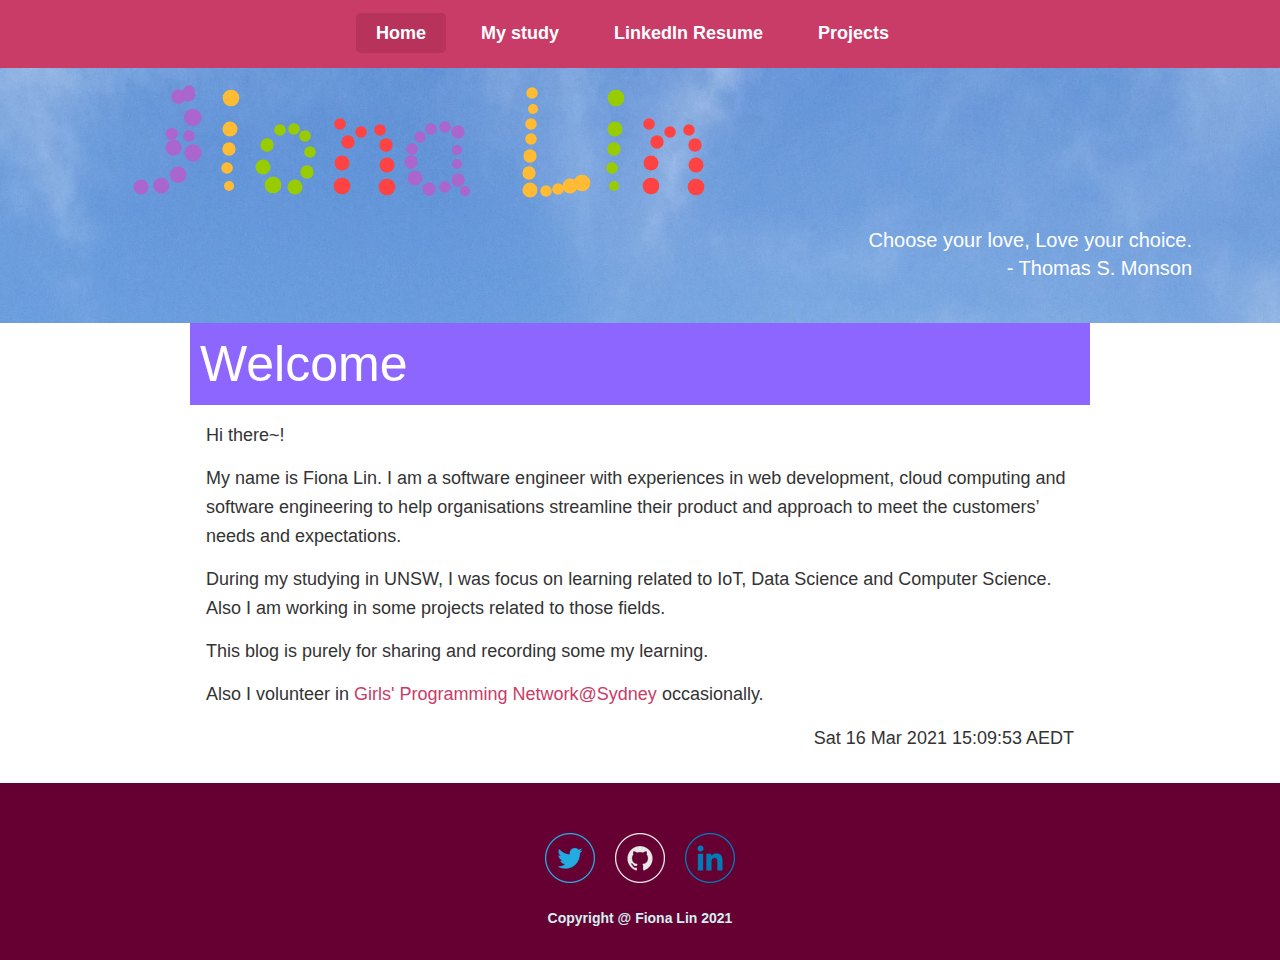
<file: index.html>
<!DOCTYPE html>
<html lang="en">
<head>
    <meta charset="UTF-8">
    <meta content='width=device-width, initial-scale=1' name='viewport'>
    <meta content='IE=edge,chrome=1' http-equiv='X-UA-Compatible'>
    <meta
            content='My site about all things programming. Topics include JS, Boostrap, .Net, Visual Studio and Girls in IT.'
            name='description'>
    <meta content='Fiona Lin, JS, Boostrap, Rails, Girls in IT' name='keywords'>
    <title>Fiona Lin's Porfolio</title>


    <link rel="stylesheet" href="stylesheets/main.css">
    <link rel="icon" type="image/png" sizes="32x32" href="image/favicon-32x32.png">
    <link href='stylesheets/css/bootstrap.css' rel='stylesheet' type='text/css'>
    <link href="stylesheets/application.css" rel="stylesheet" type="text/css"/>
    <script type="text/javascript" src="stylesheets/js/alphabet.js"></script>


    <script src="https://ajax.googleapis.com/ajax/libs/jquery/3.6.0/jquery.min.js"></script>
    <script type="text/javascript" src="stylesheets/js/bubbles.js"></script>
    <script type="text/javascript" src="stylesheets/js/render.js"></script>

</head>
<body>
<nav class="navbar navbar-fixed-top">
    <div class='nav-open-btn'>
        <ul>
            <li></li>
            <li></li>
            <li></li>
        </ul>
    </div>
    <ul class="nav-display">
        <li></li>
    </ul>
</nav>
<header id="jumbotron">
    <canvas id="name-canvas" name="test-canvas"></canvas>
    <script type="text/javascript" src="stylesheets/js/bubbles.js"></script>

    <div id="quote"></div>
</header>
<div id="main">
    <header>
        <h1>Welcome</h1>
    </header>
    <div id="content">

        <p>Hi there~!</p>
        <p>My name is Fiona Lin.
            I am a software engineer with experiences in web development, cloud computing and software
            engineering to help organisations streamline their product and approach to meet the customers’ needs and
            expectations.
        </p>
        <p>
            During my studying in UNSW, I was focus on learning related to IoT,
            Data Science and Computer Science. Also I am working in some projects related to those fields.</p>
        <p>This blog is purely for sharing and recording some my learning.</p>
        <p>Also I volunteer in <a href="https://sites.google.com/site/girlsprogrammingnetwork/">Girls' Programming
            Network@Sydney</a> occasionally.</p>
        <p class="date">Sat 16 Mar 2021 15:09:53 AEDT</p>
    </div>

</div>
<footer></footer>
</body>
</html>
</file>
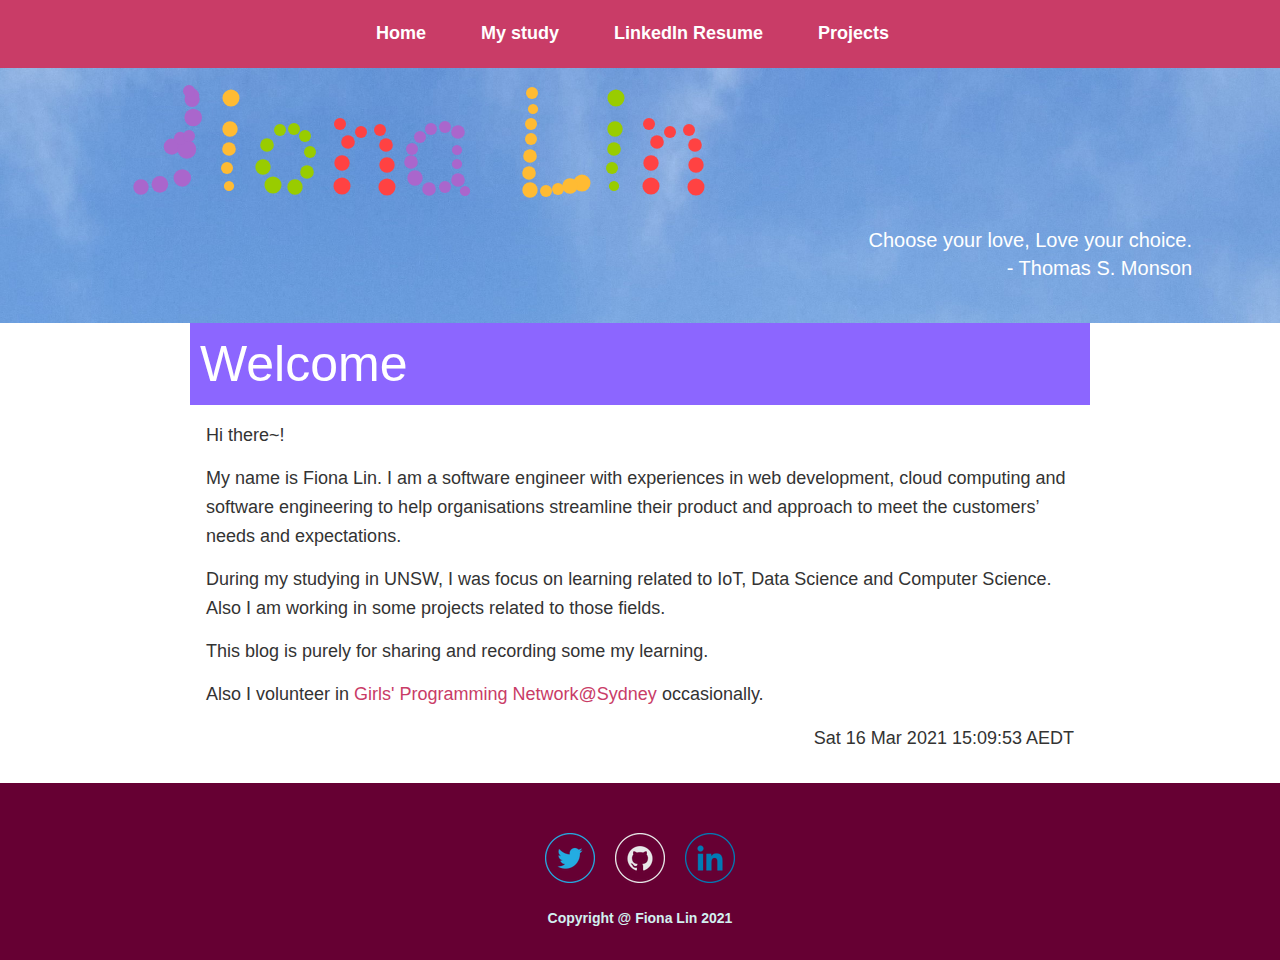
<file: layout.html>
<!DOCTYPE html>
<html lang="en">
<head>
    <meta charset="UTF-8">
    <meta content='width=device-width, initial-scale=1' name='viewport'>
    <meta content='IE=edge,chrome=1' http-equiv='X-UA-Compatible'>
    <meta
            content='My site about all things programming. Topics include JS, Boostrap, .Net, Visual Studio and Girls in IT.'
            name='description'>
    <meta content='Fiona Lin, JS, Boostrap, Rails, Girls in IT' name='keywords'>
    <title>Fiona Lin's Porfolio</title>


    <link rel="stylesheet" href="stylesheets/main.css">
    <link rel="icon" type="image/png" sizes="32x32" href="image/favicon-32x32.png">
    <link href='stylesheets/css/bootstrap.css' rel='stylesheet' type='text/css'>
    <link href="stylesheets/application.css" rel="stylesheet" type="text/css"/>
    <script type="text/javascript" src="stylesheets/js/alphabet.js"></script>


    <script src="https://ajax.googleapis.com/ajax/libs/jquery/3.6.0/jquery.min.js"></script>
    <script type="text/javascript" src="stylesheets/js/bubbles.js"></script>
    <script type="text/javascript" src="stylesheets/js/render.js"></script>

</head>
<body>
<nav class="navbar navbar-fixed-top">
    <div class='nav-open-btn'>
        <ul>
            <li></li>
            <li></li>
            <li></li>
        </ul>
    </div>
    <ul class="nav-display">
        <li></li>
    </ul>
</nav>
<header id="jumbotron">
    <canvas id="name-canvas" name="test-canvas"></canvas>
    <script type="text/javascript" src="stylesheets/js/bubbles.js"></script>

    <div id="quote"></div>
</header>
<div id="main">
    <header>
        <h1>Welcome</h1>
    </header>
    <div id="content">

        <p>Hi there~!</p>
        <p>My name is Fiona Lin.
            I am a software engineer with experiences in web development, cloud computing and software
            engineering to help organisations streamline their product and approach to meet the customers’ needs and
            expectations.
        </p>
        <p>
            During my studying in UNSW, I was focus on learning related to IoT,
            Data Science and Computer Science. Also I am working in some projects related to those fields.</p>
        <p>This blog is purely for sharing and recording some my learning.</p>
        <p>Also I volunteer in <a href="https://sites.google.com/site/girlsprogrammingnetwork/">Girls' Programming
            Network@Sydney</a> occasionally.</p>
        <p class="date">Sat 16 Mar 2021 15:09:53 AEDT</p>
    </div>

</div>
<footer></footer>
</body>
</html>
</file>
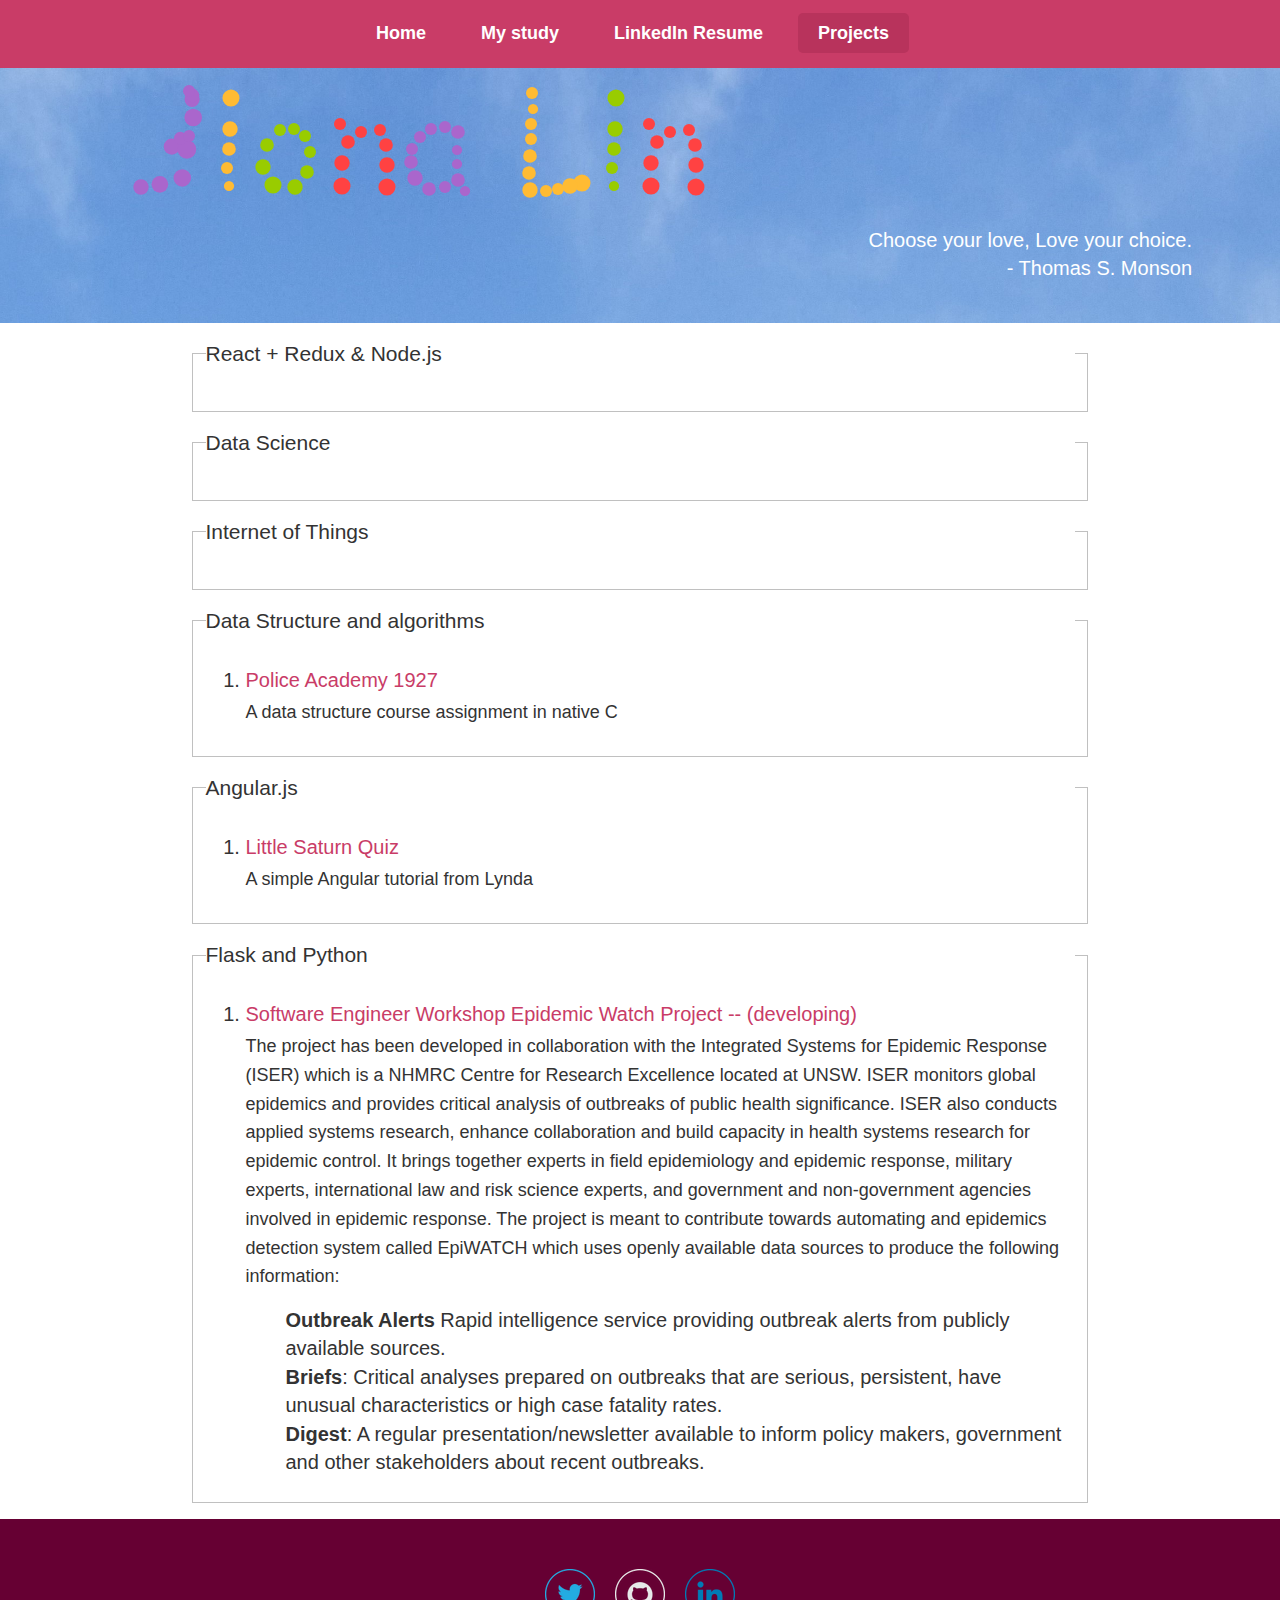
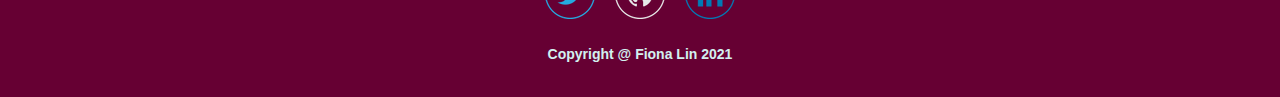
<file: projects.html>
<!DOCTYPE html>
<html lang="en">
<head>
    <meta charset="UTF-8">
    <meta content='width=device-width, initial-scale=1' name='viewport'>
    <meta content='IE=edge,chrome=1' http-equiv='X-UA-Compatible'>
    <meta
            content='My site about all things programming. Topics include JS, Boostrap, .Net, Visual Studio and Girls in IT.'
            name='description'>
    <meta content='Fiona Lin, JS, Boostrap, Rails, Girls in IT' name='keywords'>
    <title>Fiona Lin's Porfolio</title>


    <link rel="stylesheet" href="stylesheets/main.css">
    <link rel="icon" type="image/png" sizes="32x32" href="image/favicon-32x32.png">
    <link href='stylesheets/css/bootstrap.css' rel='stylesheet' type='text/css'>
    <link href="stylesheets/application.css" rel="stylesheet" type="text/css"/>
    <script type="text/javascript" src="stylesheets/js/alphabet.js"></script>


    <script src="https://ajax.googleapis.com/ajax/libs/jquery/3.6.0/jquery.min.js"></script>
    <script type="text/javascript" src="stylesheets/js/render.js"></script>

</head>
<body>
<nav class="navbar navbar-fixed-top">
    <div class='nav-open-btn'>
        <ul>
            <li></li>
            <li></li>
            <li></li>
        </ul>
    </div>
    <ul class="nav-display">
        <li></li>
    </ul>
</nav>
<header id="jumbotron">
    <canvas id="name-canvas" name="test-canvas"></canvas>
    <script type="text/javascript" src="stylesheets/js/bubbles.js"></script>
    <div id="quote"></div>
</header>
<div id="main">
    <section>

        <article>
            <fieldset>
                <legend>React + Redux & Node.js</legend>
                <!-- <ol>
                    <li></li>
                </ol> -->
            </fieldset>

            <fieldset>
                <legend>Data Science</legend>
                <!-- <ol>
                    <li></li>
                </ol> -->
            </fieldset>
            <fieldset>
                <legend>Internet of Things</legend>
                <!-- <ol>
                    <li></li>
                </ol> -->
            </fieldset>
            <fieldset>
                <legend>Data Structure and algorithms</legend>
                <ol>
                    <li><a class="nav-link" href="http://fionaclin.github.io/police_academy_1927/">Police Academy
                        1927</a></li>
                    <p>
                        A data structure course assignment in native C
                    </p>
                </ol>
            </fieldset>
            <fieldset>
                <legend>Angular.js</legend>
                <ol>
                    <li><a class="nav-link" href="./Angular/Quiz/index.html">Little Saturn Quiz</a></li>
                    <p>
                        A simple Angular tutorial from Lynda
                    </p>
                </ol>
            </fieldset>
            <fieldset>
                <legend>Flask and Python</legend>
                <ol>
                    <li><a class="nav-link" href="https://epiproapp.appspot.com/">Software Engineer Workshop Epidemic
                        Watch
                        Project -- (developing)</a></li>

                    <p>The project has been developed in collaboration with the Integrated Systems for Epidemic
                        Response (ISER) which is a NHMRC Centre for Research Excellence located at
                        UNSW. ISER monitors global epidemics and provides critical analysis of outbreaks of public
                        health significance. ISER also conducts applied systems research, enhance collaboration and
                        build capacity in health systems research for epidemic control. It brings together experts in
                        field epidemiology and epidemic response, military experts, international law and risk science
                        experts, and government and non-government agencies involved in epidemic response.
                        The project is meant to contribute towards automating and epidemics detection
                        system called EpiWATCH which uses openly available data sources to produce the following
                        information:</p>

                    <ul>
                        <strong>Outbreak Alerts</strong> Rapid intelligence service providing outbreak alerts from
                        publicly available sources.
                    </ul>
                    <ul>
                        <strong>Briefs</strong>: Critical analyses prepared on outbreaks that are serious,
                        persistent, have unusual characteristics or high case fatality rates.
                    </ul>
                    <ul>
                        <strong>Digest</strong>: A regular presentation/newsletter available to inform policy makers,
                        government and other stakeholders about recent outbreaks.
                    </ul>
                </ol>
            </fieldset>

        </article>

    </section>
</div>
<footer></footer>
</body>

</html>
</file>
<file: stylesheets/main.css>
header {
	background-color: #8c66ff;
	color: white;
	padding:0.5em;
}

header h1 {
	margin: 0;
	font-size:2.5em;
	font-weight: 100;
}
hgroup{
	background-color: #8c66ff;
	color: white;
	padding: 2em;
}
header h2 {
	margin: 0;
	font-weight: 100;
}
body {
    background: white;
    font-family: "Source Sans Pro", sans-serif;
    color: #333333;
    font-size: 20px;
    -webkit-font-smoothing: antialiased;
}
section{
	max-width: 1000px;
	margin: 0 auto;
}



#jumbotron {
	overflow: hidden;
	background-image: url("../image/bg.jpg"); /* Photographed by Carmelo Giuliano */
	background-size: cover;
	color: #FFFFFF;
	padding: 2em;
}

#jumbotron h1 {
	font-size: 3em;
	margin-bottom: 70px;
}

#jumbotron span {
	float: right;
	font-size: 1em;
}

.text-shadow {
	text-shadow: 2px 4px 3px rgba(0,0,0,0.3);
}


footer {
	background-color: #660033;
	
	text-align: center;
	padding: 2em 2em 1.5em 2em;
	box-shadow: 0px 700px 0px 700px #333333;
}
footer ul{
	margin: 0;
	padding: 0;
	list-style: none;
	text-align: center;
	font-size: 0;
}
footer li{
	display: inline-block;
	font-size: 18px;
}

footer a {
	color: #FFFFFF;
	display: block;
	padding: 1em 2.5em;
	transition: .3s;
	text-decoration: none;
}
footer  a:hover {
	background-color: #6BD4D0;
}

.active {
	background-color: #65A9A2;
}

a.active:hover {
	background-color: #65A9A2 !important;
}
.social-links a {
	color: #FFFFFF;
	display: block;
	padding: 10px;
}

.site-info {
	margin-top: 2em;
	font-size: 14px;
	font-weight: 600;
	color: #D2F0F0;
}

.site-info a {
	color: #D2F0F0;
	text-decoration: none;
}

.content-img {
	border: 1.5px solid #CCCCCC;
	border-radius: 4px;
}

.table {
	margin-bottom: 4em;
}

.table th {
	background-color: #70C469;
	color: #FFFFFF;
	padding: 15px 20px;
	text-align: center;
	font-size: 18px;
}
.table td {
	background-color: #FFFFFF;
	padding: 15px 20px;
	color: #6F6F6F;
	font-size: 18px;
}

p {
	font-size: 18px;
}

#future-subjects {
	font-size: 18px;
}
</file>
<file: stylesheets/application.css>
img,
legend {
    border: 0;
}

body,
figure,
h1,
h2,
h3,
h4,
p {
    margin: 0;
}


.category-title,
.content .center,
.personal-info {
    text-align: center;
}

/*! normalize.css v2.1.2 | MIT License | git.io/normalize */
article,
aside,
details,
figcaption,
figure,
footer,
header,
hgroup,
main,
nav,
section,
summary {
    display: block;
}

audio,
canvas,
video {
    display: inline-block;
}

audio:not([controls]) {
    display: none;
    height: 0;
}

.page-break,
[hidden],
template {
    display: none;
}

html {
    font-family: sans-serif;
    -ms-text-size-adjust: 100%;
    -webkit-text-size-adjust: 100%;
}

a {
    background: 0 0;
    color: #c93c67;
    text-decoration: none;
}

a:focus {
    outline: dotted thin;
}

a:active,
a:hover {
    outline: 0;
}

abbr[title] {
    border-bottom: 1px dotted;
}

b,
bold,
strong {
    font-weight: 700;
}

dfn {
    font-style: italic;
}

hr {
    -moz-box-sizing: content-box;
    box-sizing: content-box;
    height: 0;
}

mark {
    background: #ff0;
    color: #000;
}

code,
kbd,
pre,
samp {
    font-family: monospace, serif;
    font-size: 1em;
}

q {
    quotes: "\201C" "\201D" "\2018" "\2019";
}

small {
    font-size: 80%;
}

sub,
sup {
    font-size: 75%;
    line-height: 0;
    position: relative;
    vertical-align: baseline;
}

sup {
    top: -.5em;
}

sub {
    bottom: -.25em;
}

svg:not(:root) {
    overflow: hidden;
}

fieldset {
    border: 1px solid silver;
    margin: 16px 2px;
    padding: .35em .625em .75em;
}

legend {
    padding: 0;
}

button,
input,
select,
textarea {
    font-family: inherit;
    font-size: 100%;
    margin: 0;
}

body,
h1,
h2,
h3,
h4 {
    font-family: "Source Sans Pro", sans-serif;
}

button,
input {
    line-height: normal;
}

button,
select {
    text-transform: none;
}

button,
html input[type=button],
input[type=reset],
input[type=submit] {
    -webkit-appearance: button;
    cursor: pointer;
}

button[disabled],
html input[disabled] {
    cursor: default;
}

input[type=checkbox],
input[type=radio] {
    box-sizing: border-box;
    padding: 0;
}

input[type=search] {
    -webkit-appearance: textfield;
    -moz-box-sizing: content-box;
    -webkit-box-sizing: content-box;
    box-sizing: content-box;
}

#all-projects div,
nav {
    box-sizing: border-box;
}

input[type=search]::-webkit-search-cancel-button,
input[type=search]::-webkit-search-decoration {
    -webkit-appearance: none;
}

button::-moz-focus-inner,
input::-moz-focus-inner {
    border: 0;
    padding: 0;
}

textarea {
    overflow: auto;
    vertical-align: top;
}

table {
    border-collapse: collapse;
    border-spacing: 0;
}

ul {
    padding: 0 0 0 40px;
}

body {
    background: #fff;
    color: #333;
    font-size: 20px;
    -webkit-font-smoothing: antialiased;
}

.home-page,
.home-page a {
    color: #fff;
}

.date {
    float: right;
}

a:hover {
    text-decoration: underline;
}

p {
    margin-bottom: .8em;
    line-height: 1.6em;
}

h1,
h2,
h3,
h4 {
    font-weight: 400;
    line-height: 1.25;
    margin: 60px 0 10px;
}

h1 {
    font-size: 2.5em;
}

@media (max-width: 415px) {
    h1 {
        font-size: 2em;
    }

    h1,
    h2,
    h3 {
        margin: 20px 0 0;
    }
}

h2 {
    font-size: 2em;
}

h3 {
    font-size: 1.5em;
}

h4 {
    font-size: 1em;
    font-weight: 700;
}

ul li {
    list-style-type: disc;
    line-height: 1.5em;
    margin-bottom: .5em;
}

.personal-details li,
nav .nav-open-btn li {
    list-style-type: none;
}

li {
    line-height: 1.75em;
}

@media print {
    .page-break {
        display: block;
        page-break-before: always;
    }

    a {
        text-decoration: underline;
    }

}

#main {
    margin: 0 auto;
    max-width: 900px;
}

#content {
    display: inline-block;
    margin: 0 auto;
    max-width: 900px;
    padding: 16px;
}

#quote {
    display: flex;
    flex-direction: column;
    align-items: flex-end;

}

@media (max-width: 1500px) {
    #main {
        margin: 0px auto;
    }

    #quote {
        padding: 0 48px;
    }

    #jumbotron {
        margin: 28px auto 0;
    }

}

@media (max-width: 900px) {
    #main {
        margin: 0px;
    }

    #quote {
        padding: 0 48px;
    }

    #jumbotron {
        margin: 24px auto 0;
        overflow: scroll;
    }

}

@media (max-width: 415px) {
    #main {
        margin: 0;
    }

    #jumbotron {
        margin: 16px auto 0;
        padding: 40px 4px 0 4px;
        overflow: scroll;
    }

    #quote {
        padding: 0 4px;
    }

}

nav {
    background-color: #c93c67;
}

nav .nav-display {
    border-bottom: none;
    display: flex;
    justify-content: center;
    margin: 0 auto;
    padding: 20px;
}

nav .nav-display.open {
    height: 250px;
}

nav .nav-display li {
    font-size: .9em;
    list-style: none;
    margin-bottom: 0;
}

nav .nav-display li a {
    border-radius: 5px;
    color: #fff;
    font-weight: 700;
    margin-right: 15px;
    padding: 10px 20px;
}

nav .nav-display li a:hover {
    background-color: #b8335c;
    text-decoration: none;
}

nav .nav-display li a.active {
    background-color: #b8335c;
}

nav .nav-open-btn {
    cursor: pointer;
    display: none;
}

nav .nav-open-btn ul {
    margin-right: 20px;
    margin-top: 22px;
    position: absolute;
    right: 0;
    top: 0;
}

.category,
.category-title,
.item {
    position: relative;
}

nav .nav-open-btn li {
    background-color: #fff;
    height: 2px;
    margin-bottom: 4px;
    padding: 0;
    width: 20px;
}

.home-page {
    background: #b8335c;
}

.personal-info {
    margin: 60px auto;
    max-width: 350px;
}

.personal-info .blurb {
    font-size: 2.5em;
    font-weight: 700;
    line-height: 1.15em;
}

.personal-info .photo {
    margin: 0 auto 20px;
}

.personal-info .profile-pic {
    border-radius: 100%;
    width: 230px;
}

.personal-info .connections {
    margin-top: 80px;
    padding-left: 0;
}

.personal-info .connections li {
    display: inline;
    margin-right: 40px;
}

.personal-info .connections li:last-child {
    margin-right: 0;
}

.personal-info .connections a {
    color: #960934;
    font-size: 2em;
}

.personal-info .connections a:hover {
    color: #fff;
    text-decoration: none;
}

.content {
    margin: 0 auto;
    max-width: 700px;
    padding: 20px 40px;
}

.thanks-kitten {
    display: block;
    margin: 20px auto;
}

.personal-details {
    display: none;
    margin-bottom: 30px;
}

.personal-details ul {
    padding-left: 0;
}

.category {
    margin-top: 1.5em;
}

.category-title {
    font-size: .9em;
    max-width: 150px;
    padding: 10px 15px;
    border-radius: 5px;
    color: #fff;
    left: -20px;
    top: 0;
    font-weight: 700;
}

.item {
    border-left: 5px solid;
    padding-left: 50px;
    padding-bottom: 2em;
}

.item:nth-child(2) {
    margin-top: 30px;
}

.item:last-child {
    border: none;
    margin-left: 5px;
}

@media (max-width: 415px) {
    .category-title {
        left: 0;
    }

    .item {
        border: none;
        padding-left: 0;
    }

    .target-border {
        display: none;
    }
}

.target-border {
    position: absolute;
    left: -38px;
    top: -15px;
    width: 40px;
    height: 40px;
    border: 15px solid #fff;
    border-radius: 50%;
    z-index: 1;
}

.target-dot {
    width: 10px;
    height: 10px;
    border-radius: 50%;
    z-index: 10;
    margin: 5px auto;
    border: 10px solid #fff;
}

.item-company-title {
    display: inline-block;
    margin-top: 0;
}

.item-date {
    position: absolute;
    right: 750px;
    top: 6px;
    text-align: right;
    min-width: 180px;
    color: #888;
    font-size: .8em;
}

.item-personal-title {
    margin-left: 15px;
    color: #888;
}

@media (max-width: 1150px) {
    .item-company-title {
        margin-bottom: 5px;
    }

    .item-date {
        position: relative;
        right: auto;
        top: auto;
        text-align: left;
        margin-bottom: 5px;
    }

    .item-personal-title {
        margin-left: 0;
        margin-bottom: 5px;
        display: block;
    }
}

.item-personal-details {
    margin-top: 0;
    padding-left: 1em;
}

.overview .item {
    padding-left: 0;
    border-color: #c93c67;
}

.overview .category-title {
    background-color: #c93c67;
}

.overview .target-border,
.overview .target-dot {
    background: #c93c67;
}

.overview a {
    color: #c93c67;
}

.experience .category-title {
    background-color: #264e59;
}

.experience .item {
    border-color: #264e59;
}

.experience .target-border,
.experience .target-dot {
    background: #264e59;
}

.experience a {
    color: #264e59;
}

.community .category-title {
    background-color: #21b080;
}

.community .item {
    border-color: #21b080;
}

.community .target-border,
.community .target-dot {
    background: #21b080;
}

.community a {
    color: #21b080;
}

.education .category-title {
    background-color: #500e4e;
}

.education .item {
    border-color: #500e4e;
}

.education .target-border,
.education .target-dot {
    background: #500e4e;
}

.education a {
    color: #500e4e;
}

.technical .category-title {
    background-color: #f78a4f;
}

.technical .item {
    border-color: #f78a4f;
}

.technical .target-border,
.technical .target-dot {
    background: #f78a4f;
}

.technical a {
    color: #f78a4f;
}

@media print {
    .resume h1 {
        margin-top: 0;
        margin-bottom: 5px;
    }

    .resume .personal-details {
        display: block;
    }

    .resume .overview .item-company-title,
    .resume .target-dot,
    .resume nav {
        display: none;
    }

    .resume .content {
        font-size: 12px;
    }

    .resume .item {
        margin-top: 10px;
        padding-bottom: 1px;
        padding-left: 30px;
    }

    .resume .category {
        margin-top: 20px;
    }

    .resume .category-title {
        max-width: 80px;
        left: -5px;
    }

    .resume .target-border {
        left: -22px;
        top: -9px;
        width: 10px;
        height: 10px;
    }

    .resume li,
    .resume p {
        margin-bottom: .2em;
    }

    .resume .overview .item {
        padding-left: 0;
        margin-left: 0;
    }
}

.blog-listing hr {
    background-color: rgba(0, 0, 0, .2);
    border: none;
    height: 1px;
    margin: 4em auto;
    width: 20%;
}

.blog-listing img {
    max-width: 100%;
}

.programming-examples textarea {
    height: 2.6em;
    width: 90%;
}

.programming-examples .example-questions {
    max-height: 1000px;
    opacity: 1;
    transition: max-height .75s ease-out;
}

.programming-examples .example-questions.inactive {
    max-height: 0;
    overflow: hidden;
}

.programming-examples .thank-you {
    background: #f5dce4;
    border-radius: 5px;
    height: 0;
    opacity: 0;
    overflow: hidden;
    text-align: center;
    transition: opacity 1.5s ease-out;
}

code,
pre {
    background: #f8f8f8;
}

.programming-examples .thank-you.active {
    height: auto;
    margin: 10px 0;
    opacity: 1;
    padding: 20px;
}

form textarea {
    width: 100%;
}

form input[type=email],
form input[type=submit],
form input[type=text],
form textarea {
    border: 2px solid #888;
    border-radius: 5px;
    -webkit-border-radius: 5px;
    margin-bottom: 15px;
    padding: 10px;
}

form input[type=email]:focus,
form input[type=submit]:focus,
form input[type=text]:focus,
form textarea:focus {
    border-color: #c93c67;
    outline: 0;
}

form input[type=submit] {
    background: #fff;
    cursor: pointer;
    padding: 5px 15px;
}

form input[type=submit]:hover {
    background: #f5dce4;
    border-color: #c93c67;
}

form input[type=submit]:active {
    background: #c93c67;
    outline: 0;
}

form .form-input input {
    float: left;
}

form .form-input .error-message {
    display: none;
    float: left;
    padding: 12px 20px;
}

form .form-input.error .error-message {
    color: #c93c67;
    display: inline-block;
}

code,
pre {
    font-size: .8em;
    font-family: "Source Code Pro", monospace, serif;
}

pre {
    padding: 8px 15px;
    border-radius: 5px;
    border: 1px solid #e5e5e5;
    overflow-x: auto;
    white-space: pre;
}

code {
    border-radius: 5px;
    border: 1px solid #e5e5e5;
    padding: 1px 5px;
    white-space: nowrap;
}

#all-projects {
    font-family: "Source Sans Pro", sans-serif;
    left: 0;
    margin: 0 auto;
    padding: 20px;
    position: absolute;
    right: 0;
}

#all-projects #backbone-demo {
    background-image: url(/images/demos/backbone.svg);
}

#all-projects #calculator-demo {
    background-image: url(/images/demos/calculator.svg);
}

#all-projects #form-validation-demo {
    background-image: url(/images/demos/form-validation.svg);
}

#all-projects #google-maps-demo {
    background-image: url(/images/demos/google-maps.svg);
}

#all-projects #minesweeper-demo {
    background-image: url(/images/demos/minesweeper.svg);
}

#all-projects #missile-command-demo {
    background-image: url(/images/demos/missile-command.svg);
}

#all-projects #snake-demo {
    background-image: url(/images/demos/snake.svg);
}

#all-projects #tabs-demo {
    background-image: url(/images/demos/tabs.svg);
}

#all-projects #tic-tac-toe-demo {
    background-image: url(/images/demos/tic-tac-toe.svg);
}

#all-projects .project {
    float: left;
    padding: 10px;
    position: relative;
    width: 20%;
}

@media (max-width: 1500px) {
    #all-projects .project {
        width: 25%;
    }
}

@media (max-width: 900px) {
    #all-projects .project {
        width: 33.333%;
    }
}

@media (max-width: 650px) {
    #all-projects .project {
        width: 50%;
    }
}

#all-projects .title {
    margin-bottom: 10px;
}

#all-projects .image-wrap {
    height: 200px;
    overflow: hidden;
    position: relative;
}

#all-projects .image-wrap:hover .links,
#all-projects .image-wrap:hover .overlay {
    display: block;
}

#all-projects .project-image {
    height: 100%;
    background-size: cover;
    background-repeat: no-repeat;
    background-position: 50% 50%;
    position: relative;
    text-align: center;
    width: 100%;
}

#all-projects .overlay {
    background-color: rgba(0, 0, 0, .6);
    display: none;
    height: 100%;
    left: 0;
    top: 0;
    position: absolute;
    width: 100%;
}

#all-projects .links {
    display: none;
    left: 50%;
    position: absolute;
    top: 50%;
    transform: translate(-50%, -50%);
}

#all-projects a {
    border-radius: 3px;
    background-color: rgba(255, 255, 255, .75);
    color: #333;
    display: block;
    font-weight: 700;
    margin: 10px 0;
    padding: 6px 20px;
    position: relative;
    text-align: center;
}

#all-projects a:hover {
    background-color: #df8ca5;
    text-decoration: none;
}

@font-face {
    font-family: icomoon;
    src: url(fonts/icomoon.eot?wlufe1);
    src: url(fonts/icomoon.eot?#iefixwlufe1) format("embedded-opentype"),
    url(fonts/icomoon.woff?wlufe1) format("woff"),
    url(fonts/icomoon.ttf?wlufe1) format("truetype"),
    url(fonts/icomoon.svg?wlufe1#icomoon) format("svg");
    font-weight: 400;
    font-style: normal;
}

[class*=" icon-"],
[class^=icon-] {
    font-family: icomoon;
    speak: none;
    font-style: normal;
    font-weight: 400;
    font-variant: normal;
    text-transform: none;
    line-height: 1;
    -webkit-font-smoothing: antialiased;
    -moz-osx-font-smoothing: grayscale;
}

.icon-linkedin-square:before {
    content: "\f08c";
}

.icon-twitter:before {
    content: "\f099";
}

.icon-github:before {
    content: "\f09b";
}

.icon-stack-overflow:before {
    content: "\f16c";
}

@media (max-width: 900px) {
    body {
        font-size: 14px;
    }

    nav .nav-display {
        padding: 20px 10px;
    }

    nav .nav-display li a {
        padding: 10px;
        margin-right: 5px;
    }
}

@media (max-width: 415px) {
    #all-projects .project {
        width: 100%;
    }

    form textarea {
        width: 90%;
    }

    .content {
        padding: 20px;
    }

    nav {
        padding: 30px;
        width: 100%;
    }

    nav .nav-open-btn {
        display: block;
    }

    nav .nav-display {
        align-items: center;
        flex-direction: column;
        height: 0;
        justify-content: space-around;
        padding: 0;
        transition: height .5s;
        overflow: hidden;
    }

    nav .nav-display li a {
        padding: 10px 20px;
    }
}
</file>
